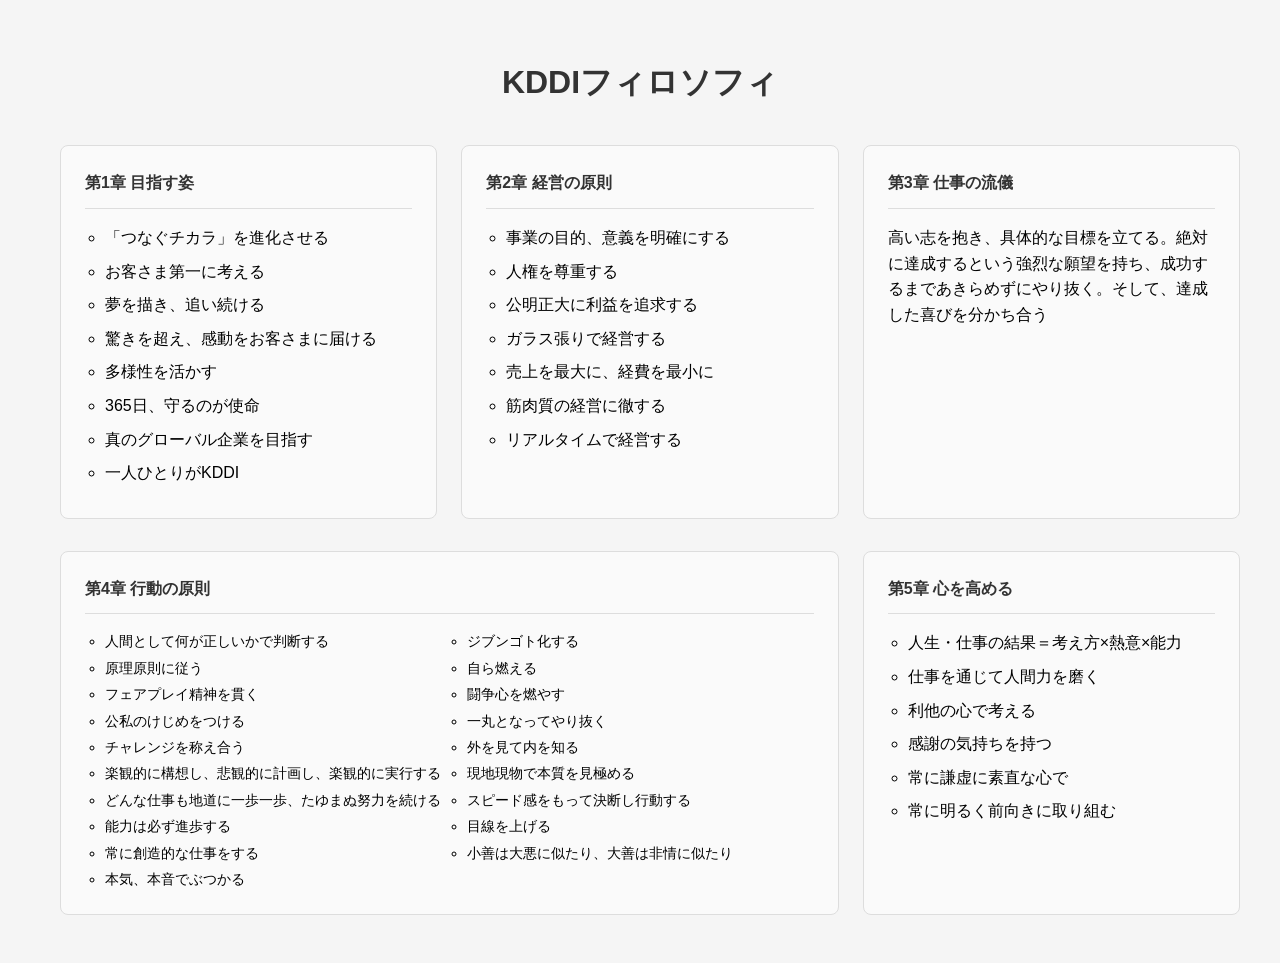
<file: demo-cards-layout.html>
<!DOCTYPE html>
<html lang="ja">
<head>
    <meta charset="UTF-8">
    <meta name="viewport" content="width=device-width, initial-scale=1.0">
    <title>KDDIフィロソフィ - Cards Layout Demo</title>
    <style>
        * {
            box-sizing: border-box;
        }

        body {
            font-family: -apple-system, BlinkMacSystemFont, "Segoe UI", Roboto, "Helvetica Neue", Arial, sans-serif;
            margin: 0;
            padding: 40px;
            background-color: #f5f5f5;
        }

        h1 {
            text-align: center;
            margin-bottom: 40px;
            color: #333;
        }

        .cards {
            max-width: 1200px;
            margin: 0 auto;
        }

        .cards > ul {
            list-style: none;
            margin: 0;
            padding: 0;
            display: grid;
            grid-template-columns: repeat(3, 1fr);
            grid-gap: 24px;
        }

        .cards > ul > li {
            background-color: #fafafa;
            padding: 0;
            border: 1px solid #ddd;
            border-radius: 8px;
            display: flex;
            flex-direction: column;
        }

        .cards > ul > li > div {
            padding: 24px;
            flex: 1;
            display: flex;
            flex-direction: column;
        }

        /* Make 4th card (第4章) span 2 columns */
        .cards > ul > li:nth-child(4) {
            grid-column: span 2;
        }

        .cards strong {
            color: #333;
            font-size: 16px;
            font-weight: 600;
            display: block;
            margin: 0 0 16px 0;
            padding-bottom: 12px;
            border-bottom: 1px solid #ddd;
        }

        .cards ul {
            margin-top: 0;
            padding-left: 20px;
        }

        .cards li {
            margin-bottom: 8px;
            line-height: 1.6;
        }

        .cards p {
            margin-top: 0;
            margin-bottom: 0;
            line-height: 1.6;
        }

        /* Multi-column lists for cards with many items */
        .cards > ul > li:nth-child(4) ul {
            column-count: 2;
            column-gap: 16px;
            font-size: 14px;
        }

        .cards > ul > li:nth-child(4) ul li {
            margin-bottom: 4px;
        }

        @media (width < 900px) {
            .cards > ul {
                grid-template-columns: 1fr;
            }

            .cards > ul > li:nth-child(4) {
                grid-column: span 1;
            }

            .cards > ul > li:nth-child(4) ul {
                column-count: 1;
            }
        }
    </style>
</head>
<body>
    <h1>KDDIフィロソフィ</h1>

    <div class="cards no-images">
        <ul>
            <li>
                <div>
                    <strong>第1章 目指す姿</strong>
                    <ul>
                        <li>「つなぐチカラ」を進化させる</li>
                        <li>お客さま第一に考える</li>
                        <li>夢を描き、追い続ける</li>
                        <li>驚きを超え、感動をお客さまに届ける</li>
                        <li>多様性を活かす</li>
                        <li>365日、守るのが使命</li>
                        <li>真のグローバル企業を目指す</li>
                        <li>一人ひとりがKDDI</li>
                    </ul>
                </div>
            </li>

            <li>
                <div>
                    <strong>第2章 経営の原則</strong>
                    <ul>
                        <li>事業の目的、意義を明確にする</li>
                        <li>人権を尊重する</li>
                        <li>公明正大に利益を追求する</li>
                        <li>ガラス張りで経営する</li>
                        <li>売上を最大に、経費を最小に</li>
                        <li>筋肉質の経営に徹する</li>
                        <li>リアルタイムで経営する</li>
                    </ul>
                </div>
            </li>

            <li>
                <div>
                    <strong>第3章 仕事の流儀</strong>
                    <p>高い志を抱き、具体的な目標を立てる。絶対に達成するという強烈な願望を持ち、成功するまであきらめずにやり抜く。そして、達成した喜びを分かち合う</p>
                </div>
            </li>

            <li>
                <div>
                    <strong>第4章 行動の原則</strong>
                    <ul>
                        <li>人間として何が正しいかで判断する</li>
                        <li>原理原則に従う</li>
                        <li>フェアプレイ精神を貫く</li>
                        <li>公私のけじめをつける</li>
                        <li>チャレンジを称え合う</li>
                        <li>楽観的に構想し、悲観的に計画し、楽観的に実行する</li>
                        <li>どんな仕事も地道に一歩一歩、たゆまぬ努力を続ける</li>
                        <li>能力は必ず進歩する</li>
                        <li>常に創造的な仕事をする</li>
                        <li>本気、本音でぶつかる</li>
                        <li>ジブンゴト化する</li>
                        <li>自ら燃える</li>
                        <li>闘争心を燃やす</li>
                        <li>一丸となってやり抜く</li>
                        <li>外を見て内を知る</li>
                        <li>現地現物で本質を見極める</li>
                        <li>スピード感をもって決断し行動する</li>
                        <li>目線を上げる</li>
                        <li>小善は大悪に似たり、大善は非情に似たり</li>
                    </ul>
                </div>
            </li>

            <li>
                <div>
                    <strong>第5章 心を高める</strong>
                    <ul>
                        <li>人生・仕事の結果＝考え方×熱意×能力</li>
                        <li>仕事を通じて人間力を磨く</li>
                        <li>利他の心で考える</li>
                        <li>感謝の気持ちを持つ</li>
                        <li>常に謙虚に素直な心で</li>
                        <li>常に明るく前向きに取り組む</li>
                    </ul>
                </div>
            </li>
        </ul>
    </div>
</body>
</html>
</file>
